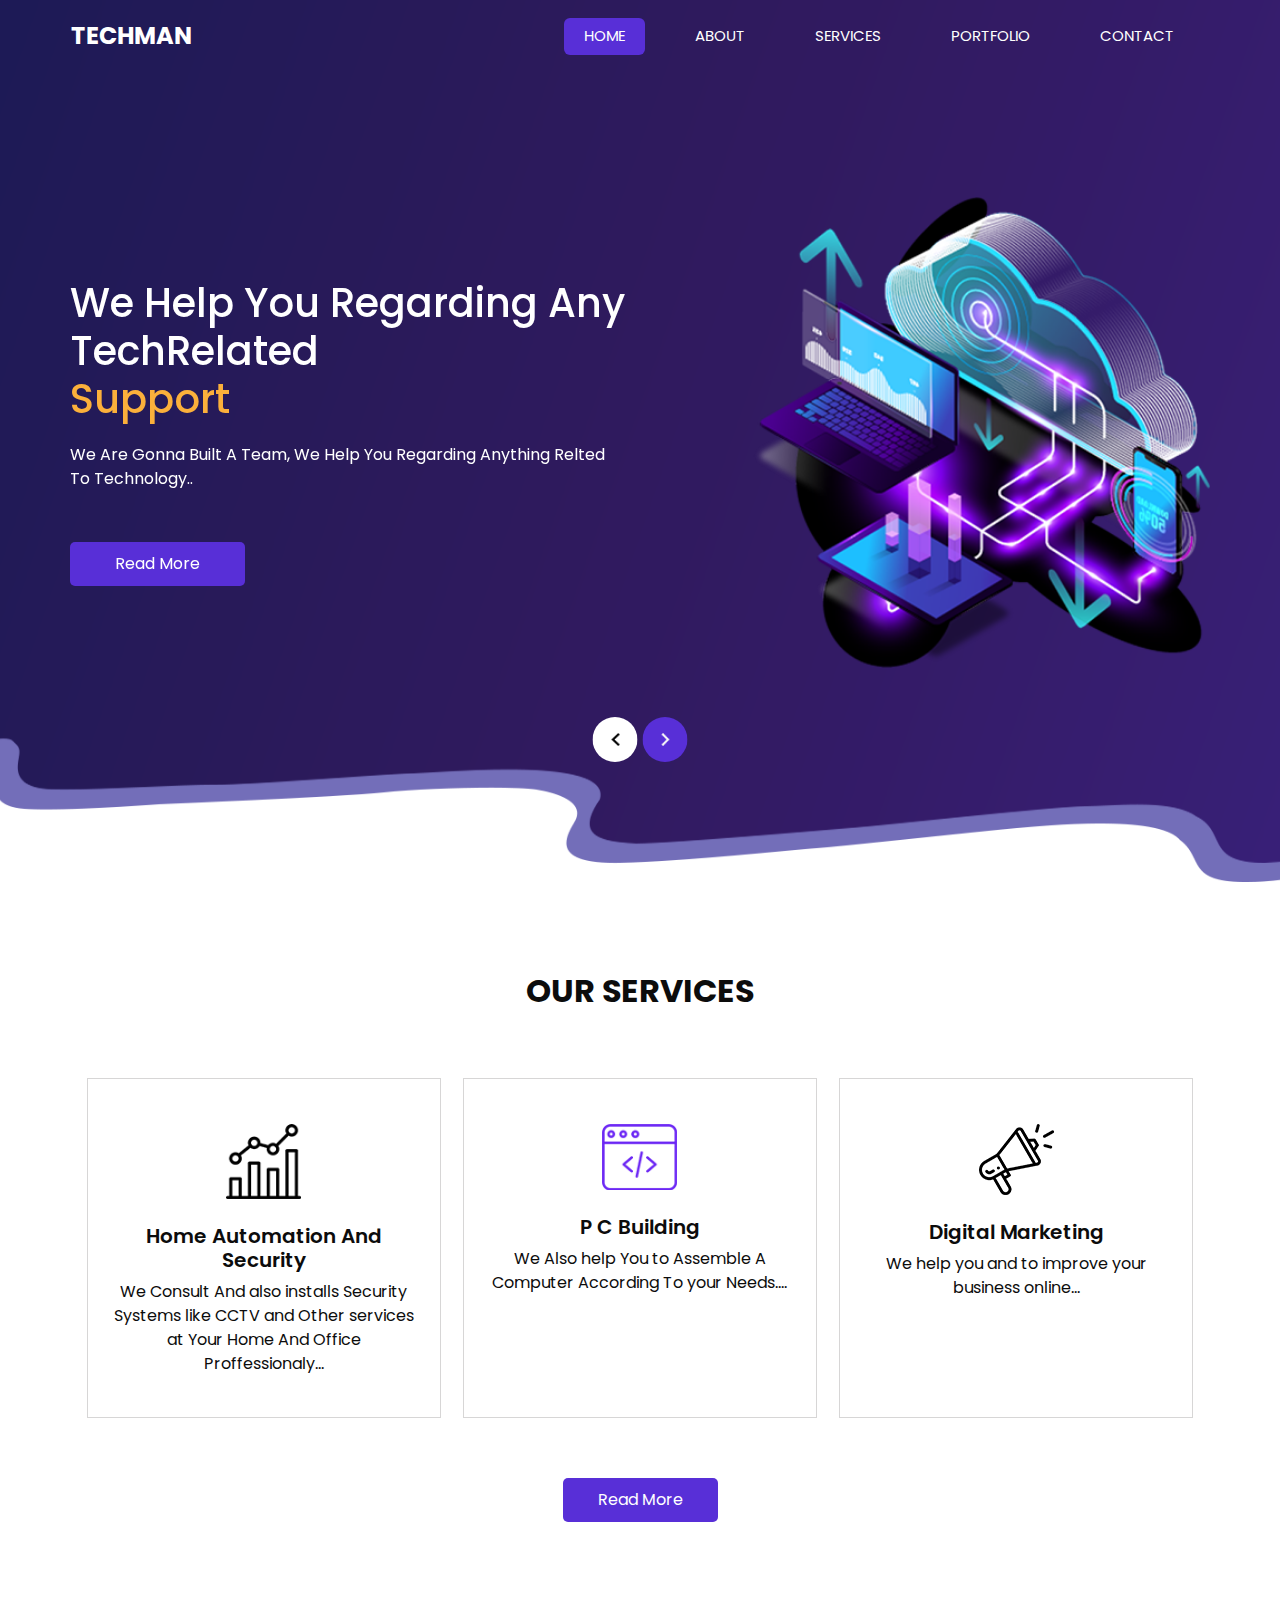
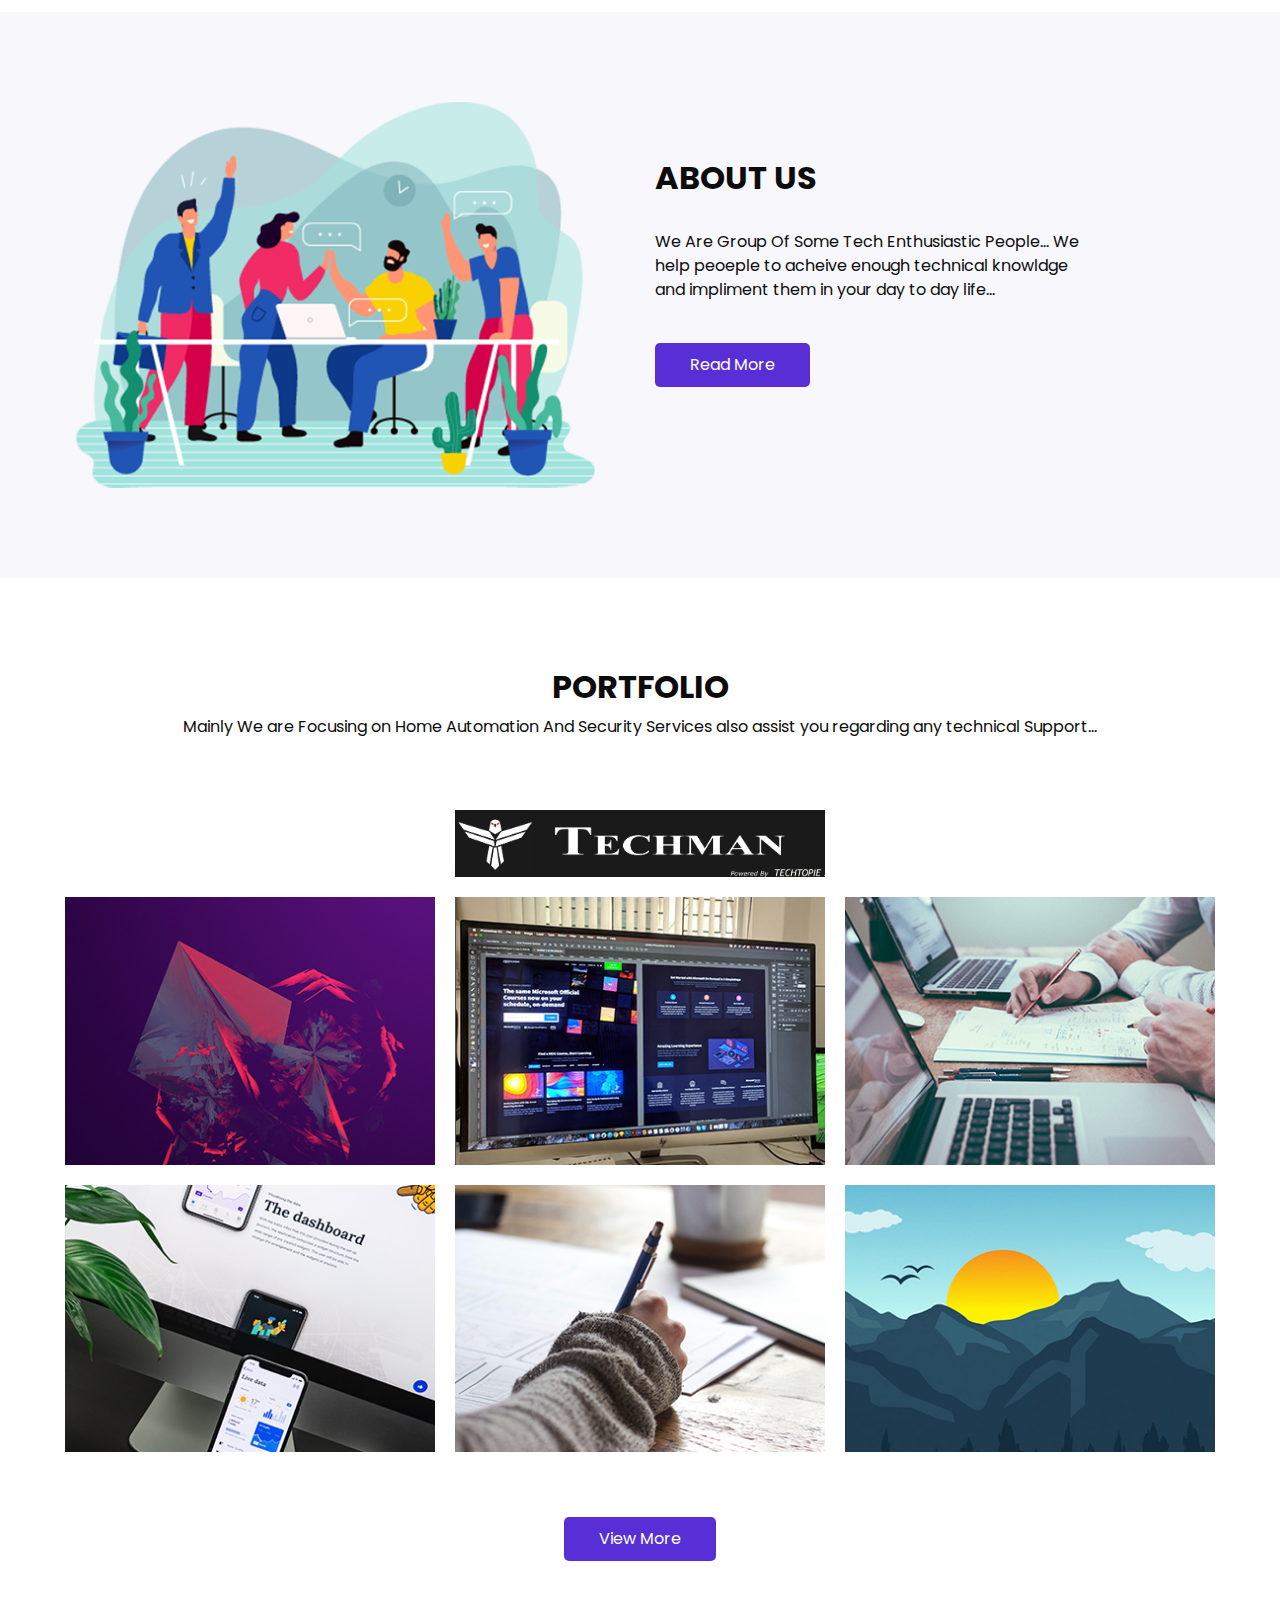
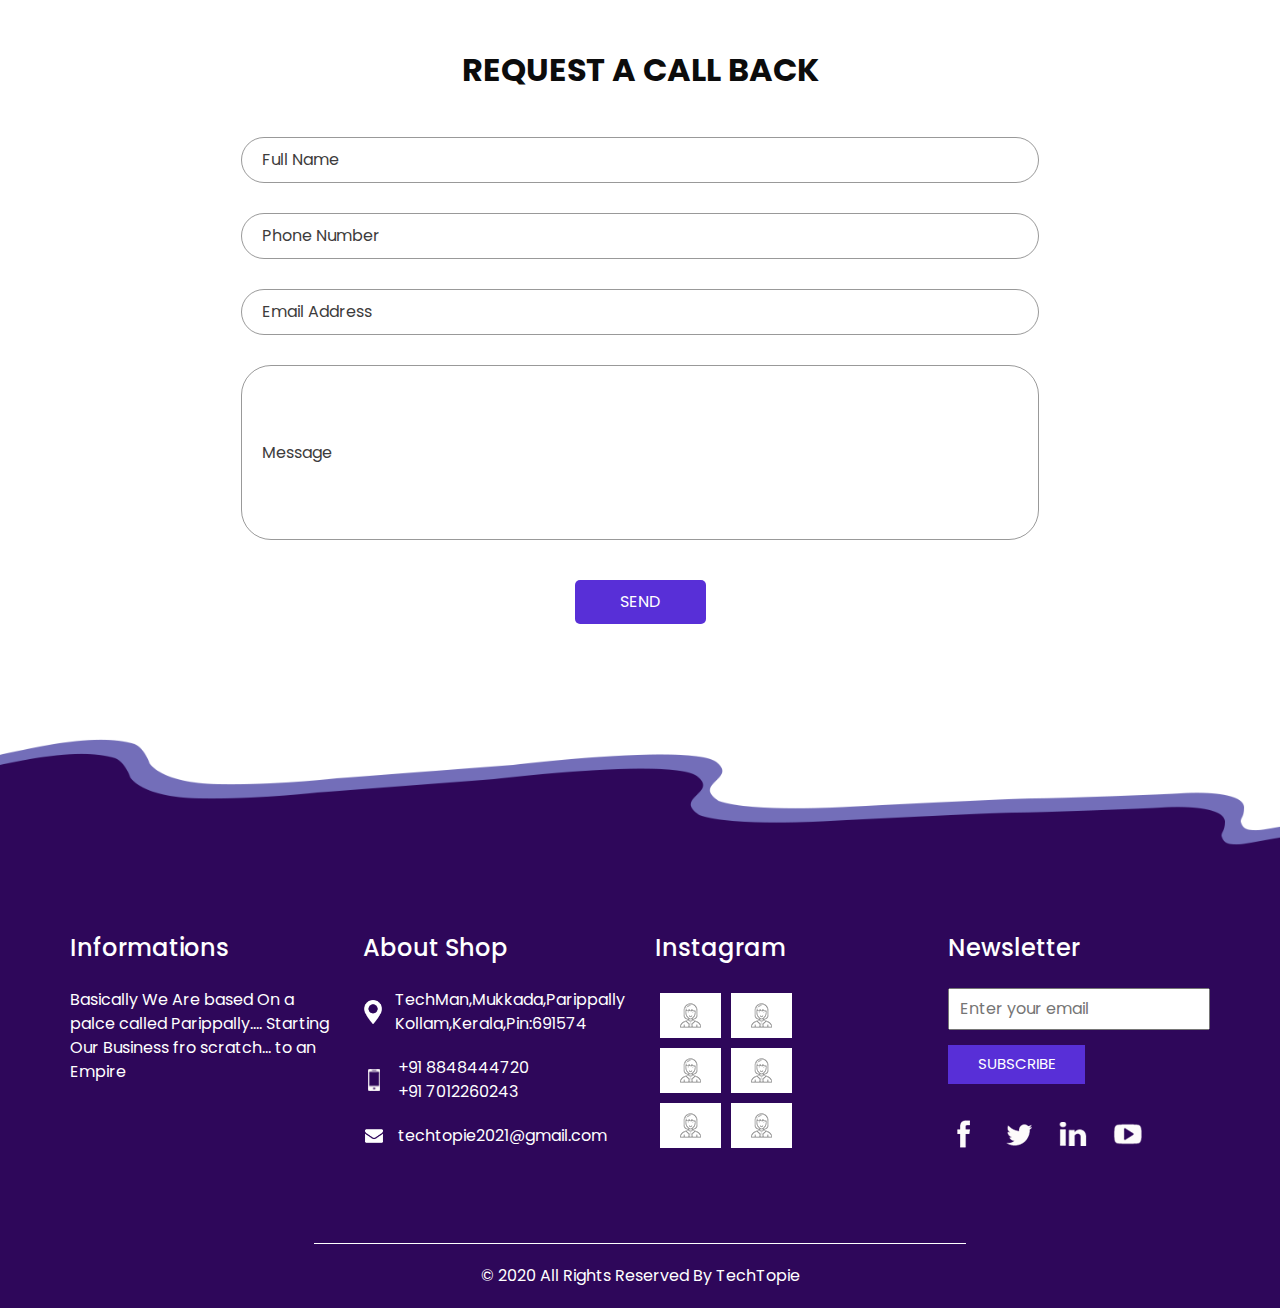
<file: index.html>
<!DOCTYPE html>
<html>

<head>
  <!-- Basic -->
  <meta charset="utf-8" />
  <meta http-equiv="X-UA-Compatible" content="IE=edge" />
  <!-- Mobile Metas -->
  <meta name="viewport" content="width=device-width, initial-scale=1, shrink-to-fit=no" />
  <!-- Site Metas -->
  <meta name="keywords" content="" />
  <meta name="description" content="" />
  <meta name="author" content="" />

  <title>The Complete Tech Solution</title>
  <link rel = "icon" href = "images/techlogo.jpeg" type = "image/x-icon">
  <!-- slider stylesheet -->
  <link rel="stylesheet" type="text/css" href="https://cdnjs.cloudflare.com/ajax/libs/OwlCarousel2/2.1.3/assets/owl.carousel.min.css" />

  <!-- bootstrap core css -->
  <link rel="stylesheet" type="text/css" href="css/bootstrap.css" />

  <!-- fonts style -->
  <link href="https://fonts.googleapis.com/css?family=Poppins:400,600,700&display=swap" rel="stylesheet">
  <!-- Custom styles for this template -->
  <link href="css/style.css" rel="stylesheet" />
  <!-- responsive style -->
  <link href="css/responsive.css" rel="stylesheet" />
</head>

<body>

  <div class="hero_area">
    <!-- header section strats -->
    <header class="header_section">
      <div class="container">
        <nav class="navbar navbar-expand-lg custom_nav-container ">
          <a class="navbar-brand" href="index.html">
            <span>
              TechMan
            </span>
          </a>
          </a>
          <button class="navbar-toggler" type="button" data-toggle="collapse" data-target="#navbarSupportedContent" aria-controls="navbarSupportedContent" aria-expanded="false" aria-label="Toggle navigation">
            <span class="s-1"> </span>
            <span class="s-2"> </span>
            <span class="s-3"> </span>
          </button>

          <div class="collapse navbar-collapse" id="navbarSupportedContent">
            <div class="d-flex ml-auto flex-column flex-lg-row align-items-center">
              <ul class="navbar-nav  ">
                <li class="nav-item active">
                  <a class="nav-link" href="index.html">Home <span class="sr-only">(current)</span></a>
                </li>
                <li class="nav-item">
                  <a class="nav-link" href="about.html"> About</a>
                </li>
                <li class="nav-item">
                  <a class="nav-link" href="service.html"> Services </a>
                </li>
                <li class="nav-item">
                  <a class="nav-link" href="portfolio.html"> Portfolio </a>
                </li>
                <li class="nav-item">
                  <a class="nav-link" href="contact.html">Contact </a>
                </li>
              </ul>
            </div>
          </div>
        </nav>
      </div>
    </header>
    <!-- end header section -->
    <!-- slider section -->
    <section class=" slider_section ">
      <div id="carouselExampleIndicators" class="carousel slide" data-ride="carousel">
        <div class="carousel-inner">
          <div class="carousel-item active">
            <div class="container">
              <div class="row">
                <div class="col-md-6 ">
                  <div class="detail_box">
                    <h1>
                      We Help You Regarding Any TechRelated<br>
                      <span>Support</span>
                    </h1>
                    <p>
                      We Are Gonna Built A Team, We Help You Regarding Anything Relted To Technology..
                                      
                    </p>
                    <a href="" class="">
                      Read More
                    </a>
                  </div>
                </div>
                <div class="col-md-5 offset-md-1">
                  <div class="img-box">
                    <img src="images/slider-img.png" alt="">
                  </div>
                </div>
              </div>
            </div>
          </div>
          <div class="carousel-item ">
            <div class="container">
              <div class="row">
                <div class="col-md-6 ">
                  <div class="detail_box">
                    <h1>
                      We Help You Built A Coustomized PC According to Your Needs <br>
                       <span>P C</span>
                    </h1>
                    <p>
                    We Have An Enthusiastic Team To Consult you to built PC's According To Your Needs...
                    </p>
                    <a href="" class="">
                      Read More
                    </a>
                  </div>
                </div>
                <div class="col-md-5 offset-md-1">
                  <div class="img-box">
                    <img src="images/slider-img.png" alt="">
                  </div>
                </div>
              </div>
            </div>
          </div>
          <div class="carousel-item ">
            <div class="container">
              <div class="row">
                <div class="col-md-6 ">
                  <div class="detail_box">
                    <h1>
                      We Help You To Create A Smart Futuristic Home... <br>
                       <span>Home Automation</span>
                    </h1>
                    <p>
                    
                    </p>
                    <a href="" class="">
                      Read More
                    </a>
                  </div>
                </div>
                <div class="col-md-5 offset-md-1">
                  <div class="img-box">
                    <img src="images/slider-img.png" alt="">
                  </div>
                </div>
              </div>
            </div>
          </div>
        </div>
        <div class="carousel_btn-container">
          <a class="carousel-control-prev" href="#carouselExampleIndicators" role="button" data-slide="prev">
            <span class="sr-only">Previous</span>
          </a>
          <a class="carousel-control-next" href="#carouselExampleIndicators" role="button" data-slide="next">
            <span class="sr-only">Next</span>
          </a>
        </div>
      </div>
    </section>
    <!-- end slider section -->
  </div>


  <!-- service section -->
  <section class="service_section layout_padding">
    <div class="container">
      <div class="heading_container">
        <h2>
          Our Services
        </h2>
      </div>

      <div class="service_container">
        <div class="box">
          <div class="img-box">
            <img src="images/s-1.png" class="img1" alt="">
            <img src="images/s-1-color.png" class="img2" alt="">
          </div>
          <div class="detail-box">
            <h5>
              Home Automation And Security
            </h5>
            <p>
              We Consult And also installs Security Systems like 
              CCTV and Other services at 
              Your Home And Office Proffessionaly...
            </p>
          </div>
        </div>
        <div class="box active">
          <div class="img-box">
            <img src="images/s-2.png" class="img1" alt="">
            <img src="images/s-2-color.png" class="img2" alt="">
          </div>
          <div class="detail-box">
            <h5>
              P C Building

            </h5>
            <p>
           We Also help You to Assemble A Computer According To your 
           Needs....
            </p>
          </div>
        </div>
        <div class="box">
          <div class="img-box">
            <img src="images/s-3.png" class="img1" alt="">
            <img src="images/s-3-color.png" class="img2" alt="">
          </div>
          <div class="detail-box">
            <h5>
              Digital Marketing
            </h5>
            <p>
              We help you and to improve your business online...
          </div>
        </div>
      </div>
      <div class="btn-box">
        <a href="">
          Read More
        </a>
      </div>
    </div>
  </section>
  <!-- end service section -->

  <!-- about section -->
  <section class="about_section layout_padding">
    <div class="container-fluid">
      <div class="row">
        <div class="col-md-6">
          <div class="img-box">
            <img src="images/about-img.png" alt="" />
          </div>
        </div>
        <div class="col-md-5">
          <div class="detail-box">
            <div class="heading_container">
              <h2>
                About Us
              </h2>
            </div>
            <p>
          We Are Group Of Some Tech Enthusiastic People...
           We help peoeple to acheive enough technical knowldge and impliment them in your day to day life... 
            </p>
            <a href="">
              Read More
            </a>
          </div>
        </div>
      </div>
    </div>
  </section>

  <!-- end about section -->




  <!-- portfolio section -->

  <section class="portfolio_section layout_padding">
    <div class="container">
      <div class="heading_container">
        <h2>
          Portfolio
        </h2>
        <p>
          Mainly We are Focusing on Home Automation And 
          Security Services also assist you regarding any technical Support...
        </p>
      </div>

      <div class="layout_padding2-top">
        <div class="row">


          <div class="col-md-4 col-sm-6" >
            <div class="img-box" >

            </div>
          </div>

          <div class="col-md-4 col-sm-6"  >
            <div class="img-box"  >
              <img src="images/techban.png" alt="" >
              <a href="">
                <img src="images/link.png" alt="">
              </a>
            </div>
          </div>

          <div class="col-md-4 col-sm-6" >
            <div class="img-box" >

            </div>
          </div>

          <div class="col-md-4 col-sm-6">
            <div class="img-box">
              <img src="images/p-1.jpg" alt="">
              <a href="">
                <img src="images/link.png" alt="">
              </a>
            </div>
          </div>
          <div class="col-md-4 col-sm-6">
            <div class="img-box">
              <img src="images/p-2.jpg" alt="">
              <a href="">
                <img src="images/link.png" alt="">
              </a>
            </div>
          </div>
          <div class="col-md-4 col-sm-6">
            <div class="img-box">
              <img src="images/p-3.jpg" alt="">
              <a href="">
                <img src="images/link.png" alt="">
              </a>
            </div>
          </div>
          <div class="col-md-4 col-sm-6">
            <div class="img-box">
              <img src="images/p-4.jpg" alt="">
              <a href="">
                <img src="images/link.png" alt="">
              </a>
            </div>
          </div>
          <div class="col-md-4 col-sm-6">
            <div class="img-box">
              <img src="images/p-5.jpg" alt="">
              <a href="">
                <img src="images/link.png" alt="">
              </a>
            </div>
          </div>
          <div class="col-md-4 col-sm-6">
            <div class="img-box">
              <img src="images/p-6.jpg" alt="">
              <a href="">
                <img src="images/link.png" alt="">
              </a>
            </div>
          </div>

        </div>
      </div>
      <div class="btn-box">
        <a href="">
          View More
        </a>
      </div>
    </div>
  </section>

  <!-- end portfolio section -->



  <!-- contact section -->

  <section class="contact_section layout_padding-bottom">
    <div class="container">

      <div class="heading_container">
        <h2>
          Request A Call Back
        </h2>
      </div>
      <div class="">
        <div class="">
          <div class="row">
            <div class="col-md-9 mx-auto">
              <div class="contact-form">
                <form action="">
                  <div>
                    <input type="text" placeholder="Full Name ">
                  </div>
                  <div>
                    <input type="text" placeholder="Phone Number">
                  </div>
                  <div>
                    <input type="email" placeholder="Email Address">
                  </div>
                  <div>
                    <input type="text" placeholder="Message" class="input_message">
                  </div>
                  <div class="d-flex justify-content-center">
                    <button type="submit" class="btn_on-hover">
                      Send
                    </button>
                  </div>
                </form>
              </div>
            </div>
          </div>
        </div>
      </div>
    </div>
  </section>


  <!-- end contact section -->

  <div class="footer_bg">



    <!-- info section -->
    <section class="info_section ">
      <div class="container">
        <div class="row">
          <div class="col-md-3 mb-4 mb-md-0 d-flex d-md-block flex-column align-items-center text-center text-md-left ">
            <div class="info_info">
              <h5>
                Informations
              </h5>
              <p>
                Basically We Are based On a palce called Parippally.... 
                Starting Our Business fro  scratch... to an Empire
              </p>
            </div>
          </div>
          <div class="col-md-3 mb-4 mb-md-0 d-flex d-md-block flex-column align-items-center text-center text-md-left ">
            <div class="info_contact">
              <h5>
                About Shop
              </h5>
              <div>
                <div class="img-box">
                  <img src="images/location-white.png" width="18px" alt="">
                </div>
                <p>
                  TechMan,Mukkada,Parippally<br>Kollam,Kerala,Pin:691574
                </p>
              </div>
              <div>
                <div class="img-box">
                  <img src="images/telephone-white.png" width="12px" alt="">
                </div>
                <p>
                  +91 8848444720 <br> +91 7012260243
                </p>
              </div>
              <div>
                <div class="img-box">
                  <img src="images/envelope-white.png" width="18px" alt="">
                </div>
                <p>
                  techtopie2021@gmail.com
                </p>
              </div>
            </div>
          </div>
          <div class="col-md-3 mb-4 mb-md-0 d-flex d-md-block flex-column align-items-center text-center text-md-left ">
            <div class="info_insta">
              <h5>
                Instagram
              </h5>
              <div class="insta_container">
                <div>
                  <a href="">
                    <div class="insta-box b-1">
                      <img src="images/insta.png" alt="">
                    </div>
                  </a>
                  <a href="">
                    <div class="insta-box b-2">
                      <img src="images/insta.png" alt="">
                    </div>
                  </a>
                </div>

                <div>
                  <a href="">
                    <div class="insta-box b-3">
                      <img src="images/insta.png" alt="">
                    </div>
                  </a>
                  <a href="">
                    <div class="insta-box b-4">
                      <img src="images/insta.png" alt="">
                    </div>
                  </a>
                </div>
                <div>
                  <a href="">
                    <div class="insta-box b-3">
                      <img src="images/insta.png" alt="">
                    </div>
                  </a>
                  <a href="">
                    <div class="insta-box b-4">
                      <img src="images/insta.png" alt="">
                    </div>
                  </a>
                </div>
              </div>
            </div>
          </div>
          <div class="col-md-3 d-flex d-md-block flex-column align-items-center text-center text-md-left ">
            <div class="info_form ">
              <h5>
                Newsletter
              </h5>
              <form action="">
                <input type="email" placeholder="Enter your email">
                <button>
                  Subscribe
                </button>
              </form>
              <div class="social_box">
                <a href="">
                  <img src="images/fb.png" alt="">
                </a>
                <a href="">
                  <img src="images/twitter.png" alt="">
                </a>
                <a href="">
                  <img src="images/linkedin.png" alt="">
                </a>
                <a href="">
                  <img src="images/youtube.png" alt="">
                </a>
              </div>
            </div>
          </div>
        </div>
      </div>
    </section>

    <!-- end info_section -->


    <!-- footer section -->
    <section class="container-fluid footer_section">
      <div class="container">
        <div class="row">
          <div class="col-lg-7 col-md-9 mx-auto">
            <p>
              &copy; 2020 All Rights Reserved By
              <a href="index.html">TechTopie</a>
            </p>
          </div>
        </div>
      </div>
    </section>
    <!-- footer section -->

  </div>



  <script type="text/javascript" src="js/jquery-3.4.1.min.js"></script>
  <script type="text/javascript" src="js/bootstrap.js"></script>

</body>

</html>
</file>
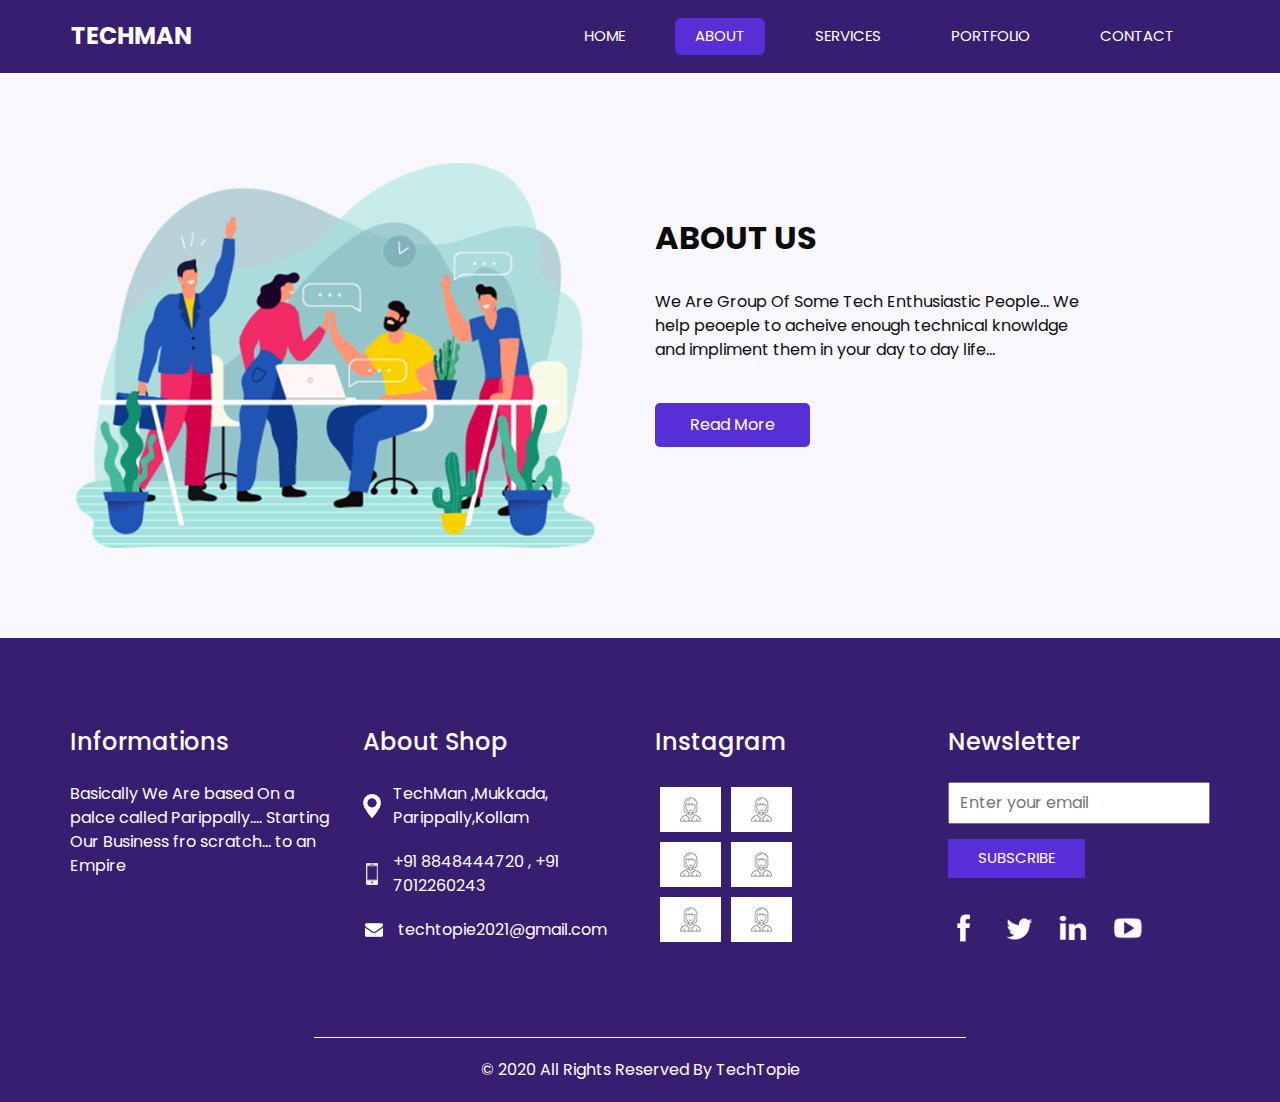
<file: about.html>
<!DOCTYPE html>
<html>

<head>
  <!-- Basic -->
  <meta charset="utf-8" />
  <meta http-equiv="X-UA-Compatible" content="IE=edge" />
  <!-- Mobile Metas -->
  <meta name="viewport" content="width=device-width, initial-scale=1, shrink-to-fit=no" />
  <!-- Site Metas -->
  <meta name="keywords" content="" />
  <meta name="description" content="" />
  <meta name="author" content="" />

  <title>TechMan</title>

  <!-- slider stylesheet -->
  <link rel="stylesheet" type="text/css" href="https://cdnjs.cloudflare.com/ajax/libs/OwlCarousel2/2.1.3/assets/owl.carousel.min.css" />

  <!-- bootstrap core css -->
  <link rel="stylesheet" type="text/css" href="css/bootstrap.css" />

  <!-- fonts style -->
  <link href="https://fonts.googleapis.com/css?family=Poppins:400,600,700&display=swap" rel="stylesheet">
  <!-- Custom styles for this template -->
  <link href="css/style.css" rel="stylesheet" />
  <!-- responsive style -->
  <link href="css/responsive.css" rel="stylesheet" />
</head>

<body class="sub_page">

  <div class="hero_area">
    <!-- header section strats -->
    <header class="header_section">
      <div class="container">
        <nav class="navbar navbar-expand-lg custom_nav-container ">
          <a class="navbar-brand" href="index.html">
            <span>
              TechMan
            </span>
          </a>
          </a>
          <button class="navbar-toggler" type="button" data-toggle="collapse" data-target="#navbarSupportedContent" aria-controls="navbarSupportedContent" aria-expanded="false" aria-label="Toggle navigation">
            <span class="s-1"> </span>
            <span class="s-2"> </span>
            <span class="s-3"> </span>
          </button>

          <div class="collapse navbar-collapse" id="navbarSupportedContent">
            <div class="d-flex ml-auto flex-column flex-lg-row align-items-center">
              <ul class="navbar-nav  ">
                <li class="nav-item ">
                  <a class="nav-link" href="index.html">Home <span class="sr-only">(current)</span></a>
                </li>
                <li class="nav-item active">
                  <a class="nav-link" href="about.html"> About</a>
                </li>
                <li class="nav-item">
                  <a class="nav-link" href="service.html"> Services </a>
                </li>
                <li class="nav-item">
                  <a class="nav-link" href="portfolio.html"> Portfolio </a>
                </li>
                <li class="nav-item">
                  <a class="nav-link" href="contact.html">Contact </a>
                </li>
              </ul>
            </div>
          </div>
        </nav>
      </div>
    </header>
    <!-- end header section -->

  </div>


  <!-- about section -->
  <section class="about_section layout_padding">
    <div class="container-fluid">
      <div class="row">
        <div class="col-md-6">
          <div class="img-box">
            <img src="images/about-img.png" alt="" />
          </div>
        </div>
        <div class="col-md-5">
          <div class="detail-box">
            <div class="heading_container">
              <h2>
                About Us
              </h2>
            </div>
            <p>
              We Are Group Of Some Tech Enthusiastic People... 
              We help peoeple to acheive enough technical knowldge and 
              impliment them in your day to day life...
            </p>
            <a href="">
              Read More
            </a>
          </div>
        </div>
      </div>
    </div>
  </section>

  <!-- end about section -->


  <div class="footer_bg">



    <!-- info section -->
    <section class="info_section ">
      <div class="container">
        <div class="row">
          <div class="col-md-3 mb-4 mb-md-0 d-flex d-md-block flex-column align-items-center text-center text-md-left ">
            <div class="info_info">
              <h5>
                Informations
              </h5>
              <p>
                Basically We Are based On a palce called Parippally.... 
                Starting Our Business fro  scratch... to an Empire
              </p>
            </div>
          </div>
          <div class="col-md-3 mb-4 mb-md-0 d-flex d-md-block flex-column align-items-center text-center text-md-left ">
            <div class="info_contact">
              <h5>
                About Shop
              </h5>
              <div>
                <div class="img-box">
                  <img src="images/location-white.png" width="18px" alt="">
                </div>
                <p>
                  TechMan ,Mukkada, Parippally,Kollam
                </p>
              </div>
              <div>
                <div class="img-box">
                  <img src="images/telephone-white.png" width="12px" alt="">
                </div>
                <p>
                  +91 8848444720 , +91 7012260243
                </p>
              </div>
              <div>
                <div class="img-box">
                  <img src="images/envelope-white.png" width="18px" alt="">
                </div>
                <p>
                  techtopie2021@gmail.com
                </p>
              </div>
            </div>
          </div>
          <div class="col-md-3 mb-4 mb-md-0 d-flex d-md-block flex-column align-items-center text-center text-md-left ">
            <div class="info_insta">
              <h5>
                Instagram
              </h5>
              <div class="insta_container">
                <div>
                  <a href="">
                    <div class="insta-box b-1">
                      <img src="images/insta.png" alt="">
                    </div>
                  </a>
                  <a href="">
                    <div class="insta-box b-2">
                      <img src="images/insta.png" alt="">
                    </div>
                  </a>
                </div>

                <div>
                  <a href="">
                    <div class="insta-box b-3">
                      <img src="images/insta.png" alt="">
                    </div>
                  </a>
                  <a href="">
                    <div class="insta-box b-4">
                      <img src="images/insta.png" alt="">
                    </div>
                  </a>
                </div>
                <div>
                  <a href="">
                    <div class="insta-box b-3">
                      <img src="images/insta.png" alt="">
                    </div>
                  </a>
                  <a href="">
                    <div class="insta-box b-4">
                      <img src="images/insta.png" alt="">
                    </div>
                  </a>
                </div>
              </div>
            </div>
          </div>
          <div class="col-md-3 d-flex d-md-block flex-column align-items-center text-center text-md-left ">
            <div class="info_form ">
              <h5>
                Newsletter
              </h5>
              <form action="">
                <input type="email" placeholder="Enter your email">
                <button>
                  Subscribe
                </button>
              </form>
              <div class="social_box">
                <a href="">
                  <img src="images/fb.png" alt="">
                </a>
                <a href="">
                  <img src="images/twitter.png" alt="">
                </a>
                <a href="">
                  <img src="images/linkedin.png" alt="">
                </a>
                <a href="">
                  <img src="images/youtube.png" alt="">
                </a>
              </div>
            </div>
          </div>
        </div>
      </div>
    </section>

    <!-- end info_section -->


    <!-- footer section -->
    <section class="container-fluid footer_section">
      <div class="container">
        <div class="row">
          <div class="col-lg-7 col-md-9 mx-auto">
            <p>
              &copy; 2020 All Rights Reserved By
              <a href="index.html">TechTopie</a>
            </p>
          </div>
        </div>
      </div>
    </section>
    <!-- footer section -->

  </div>



  <script type="text/javascript" src="js/jquery-3.4.1.min.js"></script>
  <script type="text/javascript" src="js/bootstrap.js"></script>

</body>

</html>
</file>
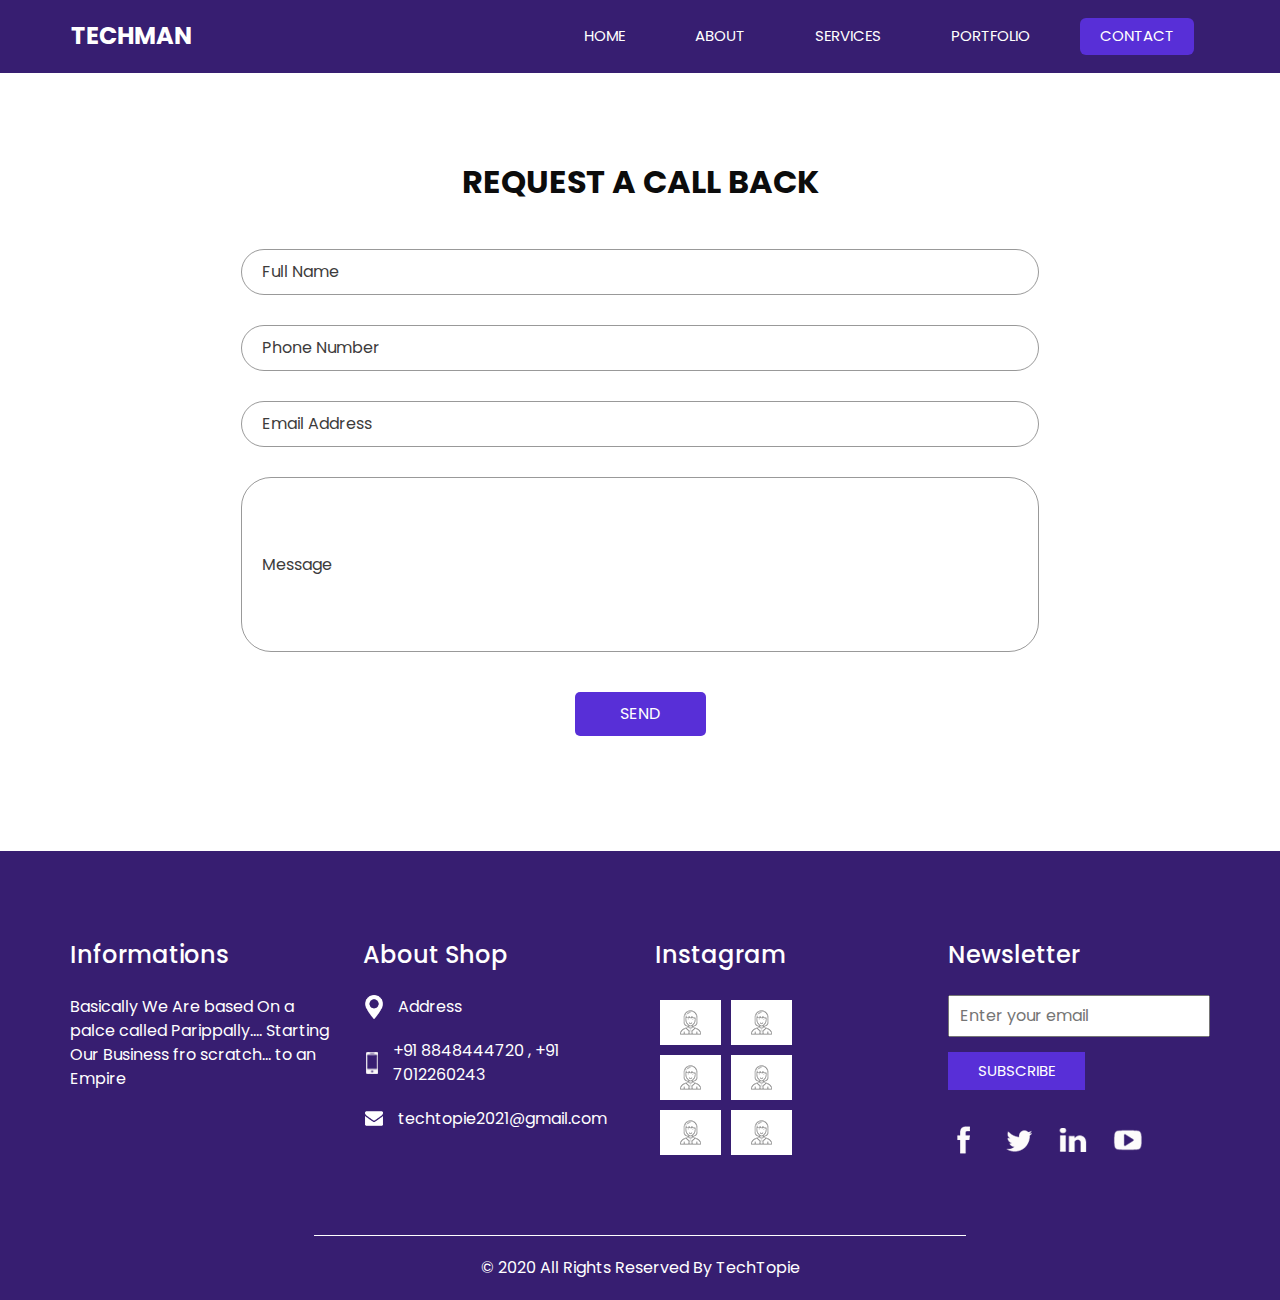
<file: contact.html>
<!DOCTYPE html>
<html>

<head>
  <!-- Basic -->
  <meta charset="utf-8" />
  <meta http-equiv="X-UA-Compatible" content="IE=edge" />
  <!-- Mobile Metas -->
  <meta name="viewport" content="width=device-width, initial-scale=1, shrink-to-fit=no" />
  <!-- Site Metas -->
  <meta name="keywords" content="" />
  <meta name="description" content="" />
  <meta name="author" content="" />

  <title>TechMan</title>

  <!-- slider stylesheet -->
  <link rel="stylesheet" type="text/css" href="https://cdnjs.cloudflare.com/ajax/libs/OwlCarousel2/2.1.3/assets/owl.carousel.min.css" />

  <!-- bootstrap core css -->
  <link rel="stylesheet" type="text/css" href="css/bootstrap.css" />

  <!-- fonts style -->
  <link href="https://fonts.googleapis.com/css?family=Poppins:400,600,700&display=swap" rel="stylesheet">
  <!-- Custom styles for this template -->
  <link href="css/style.css" rel="stylesheet" />
  <!-- responsive style -->
  <link href="css/responsive.css" rel="stylesheet" />
</head>

<body class="sub_page">

  <div class="hero_area">
    <!-- header section strats -->
    <header class="header_section">
      <div class="container">
        <nav class="navbar navbar-expand-lg custom_nav-container ">
          <a class="navbar-brand" href="index.html">
            <span>
              TechMan
            </span>
          </a>
          </a>
          <button class="navbar-toggler" type="button" data-toggle="collapse" data-target="#navbarSupportedContent" aria-controls="navbarSupportedContent" aria-expanded="false" aria-label="Toggle navigation">
            <span class="s-1"> </span>
            <span class="s-2"> </span>
            <span class="s-3"> </span>
          </button>

          <div class="collapse navbar-collapse" id="navbarSupportedContent">
            <div class="d-flex ml-auto flex-column flex-lg-row align-items-center">
              <ul class="navbar-nav  ">
                <li class="nav-item ">
                  <a class="nav-link" href="index.html">Home <span class="sr-only">(current)</span></a>
                </li>
                <li class="nav-item">
                  <a class="nav-link" href="about.html"> About</a>
                </li>
                <li class="nav-item">
                  <a class="nav-link" href="service.html"> Services </a>
                </li>
                <li class="nav-item">
                  <a class="nav-link" href="portfolio.html"> Portfolio </a>
                </li>
                <li class="nav-item active">
                  <a class="nav-link" href="contact.html">Contact </a>
                </li>
              </ul>
            </div>
          </div>
        </nav>
      </div>
    </header>
    <!-- end header section -->
  </div>


  <!-- contact section -->

  <section class="contact_section layout_padding">
    <div class="container">

      <div class="heading_container">
        <h2>
          Request A Call Back
        </h2>
      </div>
      <div class="">
        <div class="">
          <div class="row">
            <div class="col-md-9 mx-auto">
              <div class="contact-form">
                <form action="">
                  <div>
                    <input type="text" placeholder="Full Name ">
                  </div>
                  <div>
                    <input type="text" placeholder="Phone Number">
                  </div>
                  <div>
                    <input type="email" placeholder="Email Address">
                  </div>
                  <div>
                    <input type="text" placeholder="Message" class="input_message">
                  </div>
                  <div class="d-flex justify-content-center">
                    <button type="submit" class="btn_on-hover">
                      Send
                    </button>
                  </div>
                </form>
              </div>
            </div>
          </div>
        </div>
      </div>
    </div>
  </section>


  <!-- end contact section -->

  <div class="footer_bg">



    <!-- info section -->
    <section class="info_section ">
      <div class="container">
        <div class="row">
          <div class="col-md-3 mb-4 mb-md-0 d-flex d-md-block flex-column align-items-center text-center text-md-left ">
            <div class="info_info">
              <h5>
                Informations
              </h5>
              <p>
                Basically We Are based On a palce called Parippally.... 
                Starting Our Business fro  scratch... to an Empire
              </p>
            </div>
          </div>
          <div class="col-md-3 mb-4 mb-md-0 d-flex d-md-block flex-column align-items-center text-center text-md-left ">
            <div class="info_contact">
              <h5>
                About Shop
              </h5>
              <div>
                <div class="img-box">
                  <img src="images/location-white.png" width="18px" alt="">
                </div>
                <p>
                  Address
                </p>
              </div>
              <div>
                <div class="img-box">
                  <img src="images/telephone-white.png" width="12px" alt="">
                </div>
                <p>
                  +91 8848444720 , +91 7012260243
                </p>
              </div>
              <div>
                <div class="img-box">
                  <img src="images/envelope-white.png" width="18px" alt="">
                </div>
                <p>
                  techtopie2021@gmail.com
                </p>
              </div>
            </div>
          </div>
          <div class="col-md-3 mb-4 mb-md-0 d-flex d-md-block flex-column align-items-center text-center text-md-left ">
            <div class="info_insta">
              <h5>
                Instagram
              </h5>
              <div class="insta_container">
                <div>
                  <a href="">
                    <div class="insta-box b-1">
                      <img src="images/insta.png" alt="">
                    </div>
                  </a>
                  <a href="">
                    <div class="insta-box b-2">
                      <img src="images/insta.png" alt="">
                    </div>
                  </a>
                </div>

                <div>
                  <a href="">
                    <div class="insta-box b-3">
                      <img src="images/insta.png" alt="">
                    </div>
                  </a>
                  <a href="">
                    <div class="insta-box b-4">
                      <img src="images/insta.png" alt="">
                    </div>
                  </a>
                </div>
                <div>
                  <a href="">
                    <div class="insta-box b-3">
                      <img src="images/insta.png" alt="">
                    </div>
                  </a>
                  <a href="">
                    <div class="insta-box b-4">
                      <img src="images/insta.png" alt="">
                    </div>
                  </a>
                </div>
              </div>
            </div>
          </div>
          <div class="col-md-3 d-flex d-md-block flex-column align-items-center text-center text-md-left ">
            <div class="info_form ">
              <h5>
                Newsletter
              </h5>
              <form action="">
                <input type="email" placeholder="Enter your email">
                <button>
                  Subscribe
                </button>
              </form>
              <div class="social_box">
                <a href="">
                  <img src="images/fb.png" alt="">
                </a>
                <a href="">
                  <img src="images/twitter.png" alt="">
                </a>
                <a href="">
                  <img src="images/linkedin.png" alt="">
                </a>
                <a href="">
                  <img src="images/youtube.png" alt="">
                </a>
              </div>
            </div>
          </div>
        </div>
      </div>
    </section>

    <!-- end info_section -->


    <!-- footer section -->
    <section class="container-fluid footer_section">
      <div class="container">
        <div class="row">
          <div class="col-lg-7 col-md-9 mx-auto">
            <p>
              &copy; 2020 All Rights Reserved By
              <a href="index.html">TechTopie</a>
            </p>
          </div>
        </div>
      </div>
    </section>
    <!-- footer section -->

  </div>



  <script type="text/javascript" src="js/jquery-3.4.1.min.js"></script>
  <script type="text/javascript" src="js/bootstrap.js"></script>

</body>

</html>
</file>
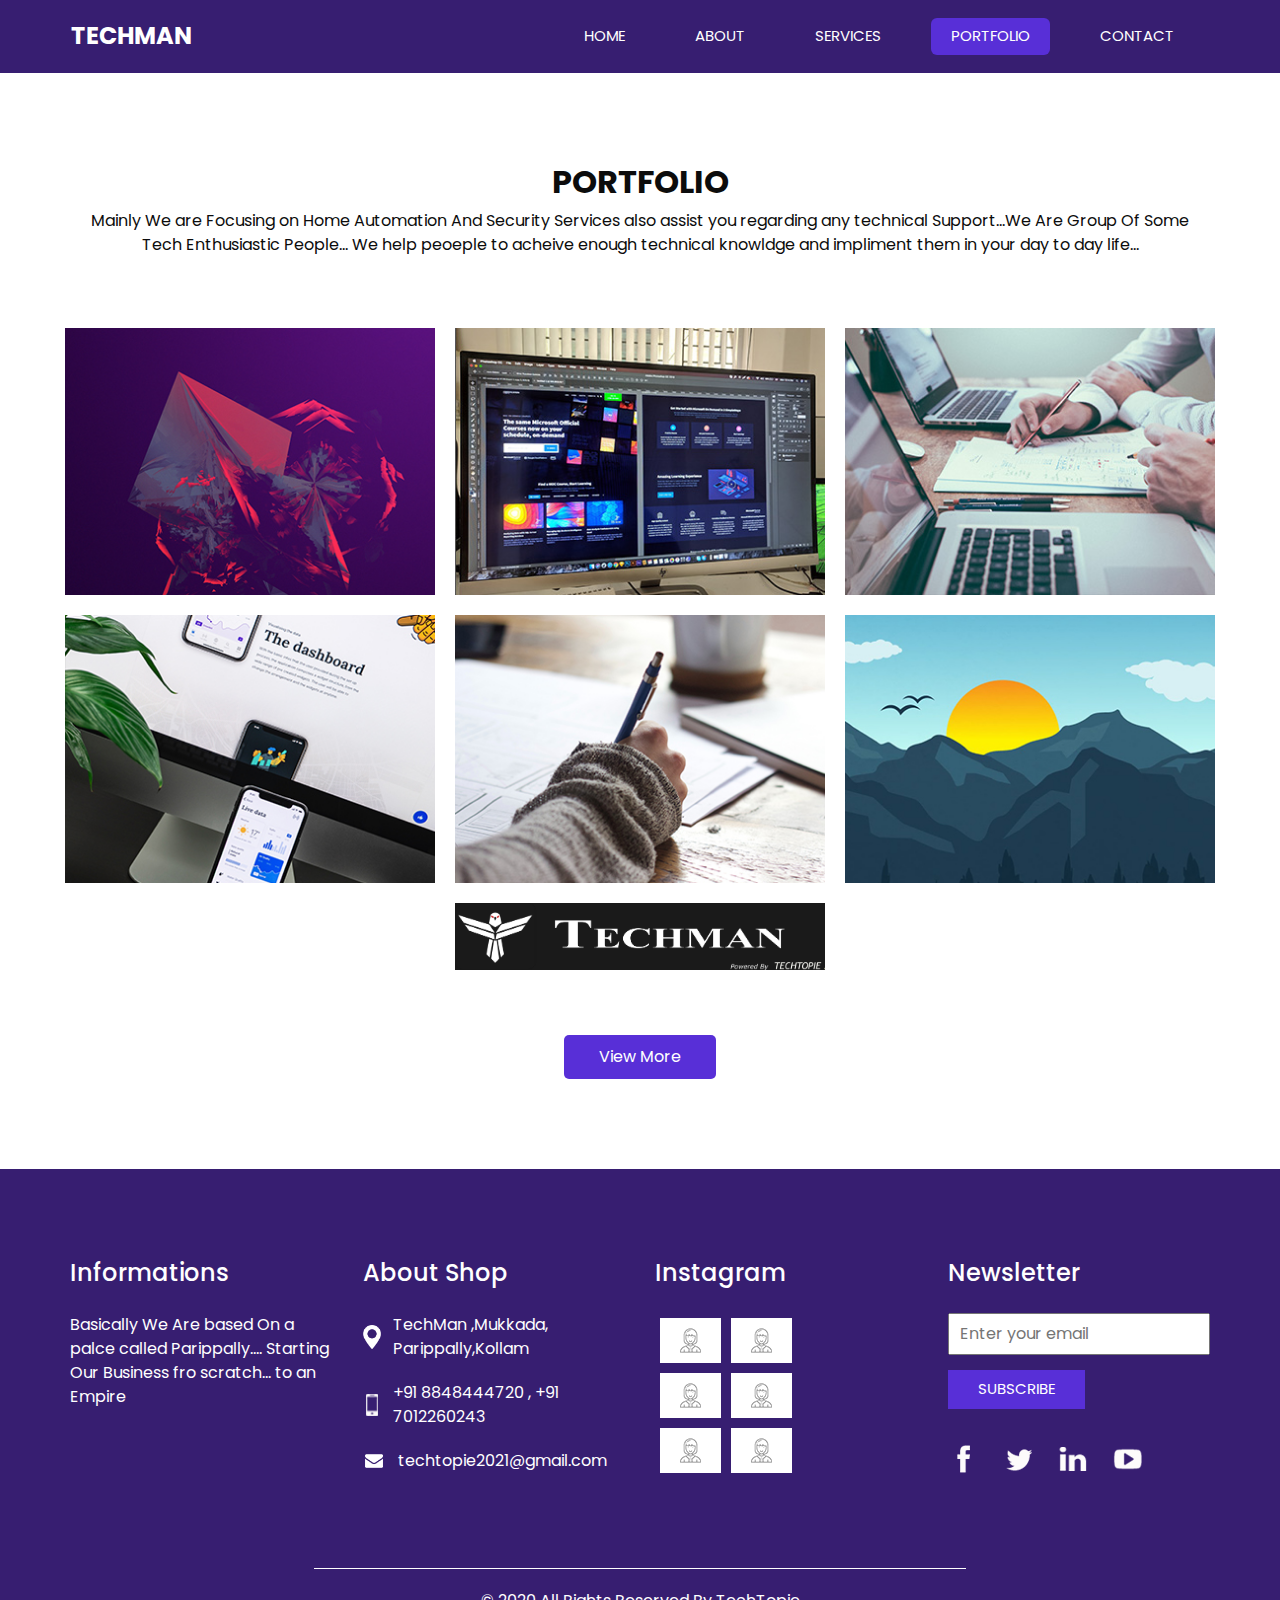
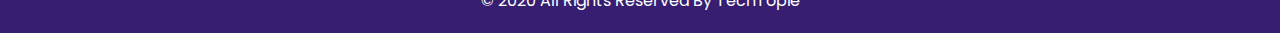
<file: portfolio.html>
<!DOCTYPE html>
<html>

<head>
  <!-- Basic -->
  <meta charset="utf-8" />
  <meta http-equiv="X-UA-Compatible" content="IE=edge" />
  <!-- Mobile Metas -->
  <meta name="viewport" content="width=device-width, initial-scale=1, shrink-to-fit=no" />
  <!-- Site Metas -->
  <meta name="keywords" content="" />
  <meta name="description" content="" />
  <meta name="author" content="" />

  <title>Tech Man</title>

  <!-- slider stylesheet -->
  <link rel="stylesheet" type="text/css" href="https://cdnjs.cloudflare.com/ajax/libs/OwlCarousel2/2.1.3/assets/owl.carousel.min.css" />

  <!-- bootstrap core css -->
  <link rel="stylesheet" type="text/css" href="css/bootstrap.css" />

  <!-- fonts style -->
  <link href="https://fonts.googleapis.com/css?family=Poppins:400,600,700&display=swap" rel="stylesheet">
  <!-- Custom styles for this template -->
  <link href="css/style.css" rel="stylesheet" />
  <!-- responsive style -->
  <link href="css/responsive.css" rel="stylesheet" />
</head>

<body class="sub_page">

  <div class="hero_area">
    <!-- header section strats -->
    <header class="header_section">
      <div class="container">
        <nav class="navbar navbar-expand-lg custom_nav-container ">
          <a class="navbar-brand" href="index.html">
            <span>
              Techman
            </span>
          </a>
          </a>
          <button class="navbar-toggler" type="button" data-toggle="collapse" data-target="#navbarSupportedContent" aria-controls="navbarSupportedContent" aria-expanded="false" aria-label="Toggle navigation">
            <span class="s-1"> </span>
            <span class="s-2"> </span>
            <span class="s-3"> </span>
          </button>

          <div class="collapse navbar-collapse" id="navbarSupportedContent">
            <div class="d-flex ml-auto flex-column flex-lg-row align-items-center">
              <ul class="navbar-nav  ">
                <li class="nav-item ">
                  <a class="nav-link" href="index.html">Home <span class="sr-only">(current)</span></a>
                </li>
                <li class="nav-item">
                  <a class="nav-link" href="about.html"> About</a>
                </li>
                <li class="nav-item">
                  <a class="nav-link" href="service.html"> Services </a>
                </li>
                <li class="nav-item active">
                  <a class="nav-link" href="portfolio.html"> Portfolio </a>
                </li>
                <li class="nav-item">
                  <a class="nav-link" href="contact.html">Contact </a>
                </li>
              </ul>
            </div>
          </div>
        </nav>
      </div>
    </header>
    <!-- end header section -->
  </div>


  <!-- portfolio section -->

  <section class="portfolio_section layout_padding">
    <div class="container">
      <div class="heading_container">
        <h2>
          Portfolio
        </h2>
        Mainly We are Focusing on Home Automation And
         Security Services also assist you regarding 
         any technical Support...We Are Group Of Some Tech Enthusiastic People...
          We help peoeple to acheive enough technical knowldge and impliment them in your day to day life... 
        </p>
      </div>

      <div class="layout_padding2-top">
        <div class="row">
          <div class="col-md-4 col-sm-6">
            <div class="img-box">
              <img src="images/p-1.jpg" alt="">
              <a href="">
                <img src="images/link.png" alt="">
              </a>
            </div>
          </div>
          <div class="col-md-4 col-sm-6">
            <div class="img-box">
              <img src="images/p-2.jpg" alt="">
              <a href="">
                <img src="images/link.png" alt="">
              </a>
            </div>
          </div>
          <div class="col-md-4 col-sm-6">
            <div class="img-box">
              <img src="images/p-3.jpg" alt="">
              <a href="">
                <img src="images/link.png" alt="">
              </a>
            </div>
          </div>
          <div class="col-md-4 col-sm-6">
            <div class="img-box">
              <img src="images/p-4.jpg" alt="">
              <a href="">
                <img src="images/link.png" alt="">
              </a>
            </div>
          </div>
          <div class="col-md-4 col-sm-6">
            <div class="img-box">
              <img src="images/p-5.jpg" alt="">
              <a href="">
                <img src="images/link.png" alt="">
              </a>
            </div>
          </div>
          <div class="col-md-4 col-sm-6">
            <div class="img-box">
              <img src="images/p-6.jpg" alt="">
              <a href="">
                <img src="images/link.png" alt="">
              </a>
            </div>
          </div>

          <div class="col-md-4 col-sm-6" >
            <div class="img-box" >

            </div>
          </div>

          <div class="col-md-4 col-sm-6"  >
            <div class="img-box"  >
              <img src="images/techban.png" alt="" >
              <a href="">
                <img src="images/link.png" alt="">
              </a>
            </div>
          </div>
          
        </div>
      </div>
      <div class="btn-box">
        <a href="">
          View More
        </a>
      </div>
    </div>
  </section>

  <!-- end portfolio section -->



  <div class="footer_bg">

    <!-- info section -->
    <section class="info_section ">
      <div class="container">
        <div class="row">
          <div class="col-md-3 mb-4 mb-md-0 d-flex d-md-block flex-column align-items-center text-center text-md-left ">
            <div class="info_info">
              <h5>
                Informations
              </h5>
              <p>
                Basically We Are based On a palce called Parippally.... 
                Starting Our Business fro  scratch... to an Empire
              </p>
            </div>
          </div>
          <div class="col-md-3 mb-4 mb-md-0 d-flex d-md-block flex-column align-items-center text-center text-md-left ">
            <div class="info_contact">
              <h5>
                About Shop
              </h5>
              <div>
                <div class="img-box">
                  <img src="images/location-white.png" width="18px" alt="">
                </div>
                <p>
                  TechMan ,Mukkada, Parippally,Kollam
                </p>
              </div>
              <div>
                <div class="img-box">
                  <img src="images/telephone-white.png" width="12px" alt="">
                </div>
                <p>
                  +91 8848444720 , +91 7012260243
                </p>
              </div>
              <div>
                <div class="img-box">
                  <img src="images/envelope-white.png" width="18px" alt="">
                </div>
                <p>
                  techtopie2021@gmail.com
                </p>
              </div>
            </div>
          </div>
          <div class="col-md-3 mb-4 mb-md-0 d-flex d-md-block flex-column align-items-center text-center text-md-left ">
            <div class="info_insta">
              <h5>
                Instagram
              </h5>
              <div class="insta_container">
                <div>
                  <a href="">
                    <div class="insta-box b-1">
                      <img src="images/insta.png" alt="">
                    </div>
                  </a>
                  <a href="">
                    <div class="insta-box b-2">
                      <img src="images/insta.png" alt="">
                    </div>
                  </a>
                </div>

                <div>
                  <a href="">
                    <div class="insta-box b-3">
                      <img src="images/insta.png" alt="">
                    </div>
                  </a>
                  <a href="">
                    <div class="insta-box b-4">
                      <img src="images/insta.png" alt="">
                    </div>
                  </a>
                </div>
                <div>
                  <a href="">
                    <div class="insta-box b-3">
                      <img src="images/insta.png" alt="">
                    </div>
                  </a>
                  <a href="">
                    <div class="insta-box b-4">
                      <img src="images/insta.png" alt="">
                    </div>
                  </a>
                </div>
              </div>
            </div>
          </div>
          <div class="col-md-3 d-flex d-md-block flex-column align-items-center text-center text-md-left ">
            <div class="info_form ">
              <h5>
                Newsletter
              </h5>
              <form action="">
                <input type="email" placeholder="Enter your email">
                <button>
                  Subscribe
                </button>
              </form>
              <div class="social_box">
                <a href="">
                  <img src="images/fb.png" alt="">
                </a>
                <a href="">
                  <img src="images/twitter.png" alt="">
                </a>
                <a href="">
                  <img src="images/linkedin.png" alt="">
                </a>
                <a href="">
                  <img src="images/youtube.png" alt="">
                </a>
              </div>
            </div>
          </div>
        </div>
      </div>
    </section>

    <!-- end info_section -->


    <!-- footer section -->
    <section class="container-fluid footer_section">
      <div class="container">
        <div class="row">
          <div class="col-lg-7 col-md-9 mx-auto">
            <p>
              &copy; 2020 All Rights Reserved By
              <a href="index.html">TechTopie</a>
            </p>
          </div>
        </div>
      </div>
    </section>
    <!-- footer section -->

  </div>



  <script type="text/javascript" src="js/jquery-3.4.1.min.js"></script>
  <script type="text/javascript" src="js/bootstrap.js"></script>

</body>

</html>
</file>
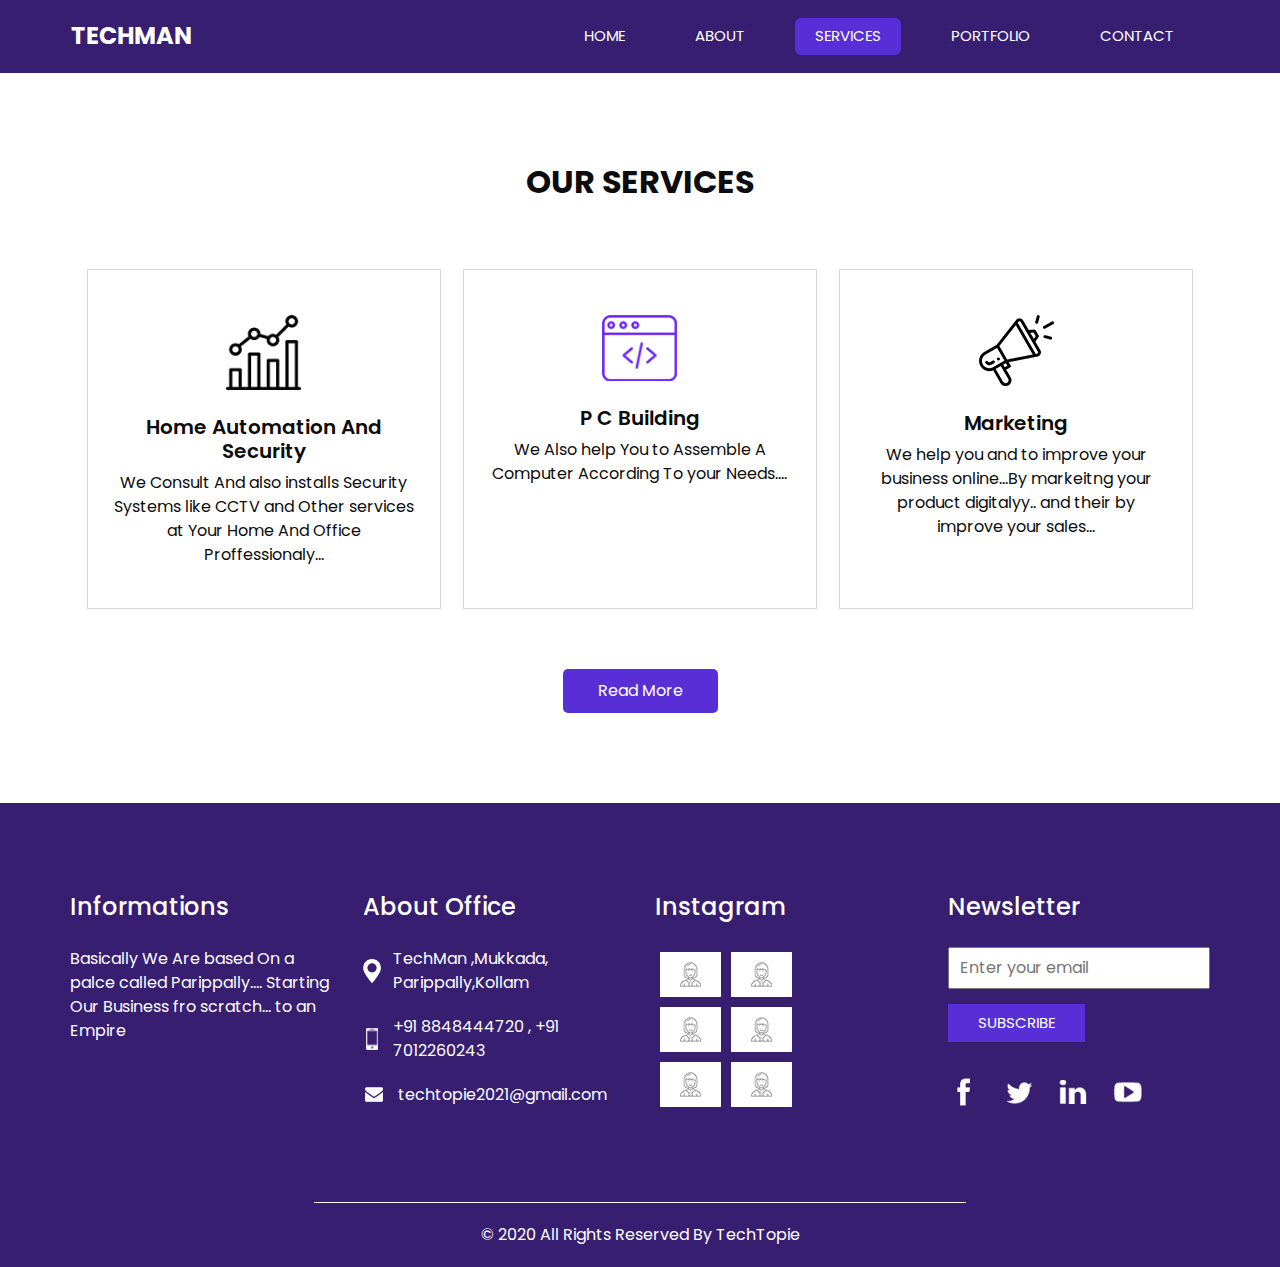
<file: service.html>
<!DOCTYPE html>
<html>

<head>
  <!-- Basic -->
  <meta charset="utf-8" />
  <meta http-equiv="X-UA-Compatible" content="IE=edge" />
  <!-- Mobile Metas -->
  <meta name="viewport" content="width=device-width, initial-scale=1, shrink-to-fit=no" />
  <!-- Site Metas -->
  <meta name="keywords" content="" />
  <meta name="description" content="" />
  <meta name="author" content="" />

  <title>TechMan</title>

  <!-- slider stylesheet -->
  <link rel="stylesheet" type="text/css" href="https://cdnjs.cloudflare.com/ajax/libs/OwlCarousel2/2.1.3/assets/owl.carousel.min.css" />

  <!-- bootstrap core css -->
  <link rel="stylesheet" type="text/css" href="css/bootstrap.css" />

  <!-- fonts style -->
  <link href="https://fonts.googleapis.com/css?family=Poppins:400,600,700&display=swap" rel="stylesheet">
  <!-- Custom styles for this template -->
  <link href="css/style.css" rel="stylesheet" />
  <!-- responsive style -->
  <link href="css/responsive.css" rel="stylesheet" />
</head>

<body class="sub_page">

  <div class="hero_area">
    <!-- header section strats -->
    <header class="header_section">
      <div class="container">
        <nav class="navbar navbar-expand-lg custom_nav-container ">
          <a class="navbar-brand" href="index.html">
            <span>
              TechMan
            </span>
          </a>
          </a>
          <button class="navbar-toggler" type="button" data-toggle="collapse" data-target="#navbarSupportedContent" aria-controls="navbarSupportedContent" aria-expanded="false" aria-label="Toggle navigation">
            <span class="s-1"> </span>
            <span class="s-2"> </span>
            <span class="s-3"> </span>
          </button>

          <div class="collapse navbar-collapse" id="navbarSupportedContent">
            <div class="d-flex ml-auto flex-column flex-lg-row align-items-center">
              <ul class="navbar-nav  ">
                <li class="nav-item ">
                  <a class="nav-link" href="index.html">Home <span class="sr-only">(current)</span></a>
                </li>
                <li class="nav-item">
                  <a class="nav-link" href="about.html"> About</a>
                </li>
                <li class="nav-item active">
                  <a class="nav-link" href="service.html"> Services </a>
                </li>
                <li class="nav-item">
                  <a class="nav-link" href="portfolio.html"> Portfolio </a>
                </li>
                <li class="nav-item">
                  <a class="nav-link" href="contact.html">Contact </a>
                </li>
              </ul>
            </div>
          </div>
        </nav>
      </div>
    </header>
    <!-- end header section -->
  </div>


  <!-- service section -->
  <section class="service_section layout_padding">
    <div class="container">
      <div class="heading_container">
        <h2>
          Our Services
        </h2>
      </div>

      <div class="service_container">
        <div class="box">
          <div class="img-box">
            <img src="images/s-1.png" class="img1" alt="">
            <img src="images/s-1-color.png" class="img2" alt="">
          </div>
          <div class="detail-box">
            <h5>
              Home Automation And Security
            </h5>
            <p>
              We Consult And also installs Security Systems like 
              CCTV and Other services at 
              Your Home And Office Proffessionaly...
            </p>
          </div>
        </div>
        <div class="box active">
          <div class="img-box">
            <img src="images/s-2.png" class="img1" alt="">
            <img src="images/s-2-color.png" class="img2" alt="">
          </div>
          <div class="detail-box">
            <h5>
              P C Building

            </h5>
            <p>
              We Also help You to Assemble A Computer According To your 
              Needs....
            </p>
          </div>
        </div>
        <div class="box">
          <div class="img-box">
            <img src="images/s-3.png" class="img1" alt="">
            <img src="images/s-3-color.png" class="img2" alt="">
          </div>
          <div class="detail-box">
            <h5>
              Marketing
            </h5>
            <p>
              We help you and to improve your business online...By markeitng your product digitalyy.. 
              and their by improve your sales... 
            </p>
          </div>
        </div>
      </div>
      <div class="btn-box">
        <a href="">
          Read More
        </a>
      </div>
    </div>
  </section>
  <!-- end service section -->

  <div class="footer_bg">



    <!-- info section -->
    <section class="info_section ">
      <div class="container">
        <div class="row">
          <div class="col-md-3 mb-4 mb-md-0 d-flex d-md-block flex-column align-items-center text-center text-md-left ">
            <div class="info_info">
              <h5>
                Informations
              </h5>
              <p>
                Basically We Are based On a palce called Parippally.... 
                Starting Our Business fro  scratch... to an Empire
              </p>
            </div>
          </div>
          <div class="col-md-3 mb-4 mb-md-0 d-flex d-md-block flex-column align-items-center text-center text-md-left ">
            <div class="info_contact">
              <h5>
                About Office
              </h5>
              <div>
                <div class="img-box">
                  <img src="images/location-white.png" width="18px" alt="">
                </div>
                <p>
                  TechMan ,Mukkada, Parippally,Kollam
                </p>
              </div>
              <div>
                <div class="img-box">
                  <img src="images/telephone-white.png" width="12px" alt="">
                </div>
                <p>
                  +91 8848444720 , +91 7012260243
                </p>
              </div>
              <div>
                <div class="img-box">
                  <img src="images/envelope-white.png" width="18px" alt="">
                </div>
                <p>
                  techtopie2021@gmail.com
                </p>
              </div>
            </div>
          </div>
          <div class="col-md-3 mb-4 mb-md-0 d-flex d-md-block flex-column align-items-center text-center text-md-left ">
            <div class="info_insta">
              <h5>
                Instagram
              </h5>
              <div class="insta_container">
                <div>
                  <a href="">
                    <div class="insta-box b-1">
                      <img src="images/insta.png" alt="">
                    </div>
                  </a>
                  <a href="">
                    <div class="insta-box b-2">
                      <img src="images/insta.png" alt="">
                    </div>
                  </a>
                </div>

                <div>
                  <a href="">
                    <div class="insta-box b-3">
                      <img src="images/insta.png" alt="">
                    </div>
                  </a>
                  <a href="">
                    <div class="insta-box b-4">
                      <img src="images/insta.png" alt="">
                    </div>
                  </a>
                </div>
                <div>
                  <a href="">
                    <div class="insta-box b-3">
                      <img src="images/insta.png" alt="">
                    </div>
                  </a>
                  <a href="">
                    <div class="insta-box b-4">
                      <img src="images/insta.png" alt="">
                    </div>
                  </a>
                </div>
              </div>
            </div>
          </div>
          <div class="col-md-3 d-flex d-md-block flex-column align-items-center text-center text-md-left ">
            <div class="info_form ">
              <h5>
                Newsletter
              </h5>
              <form action="">
                <input type="email" placeholder="Enter your email">
                <button>
                  Subscribe
                </button>
              </form>
              <div class="social_box">
                <a href="">
                  <img src="images/fb.png" alt="">
                </a>
                <a href="">
                  <img src="images/twitter.png" alt="">
                </a>
                <a href="">
                  <img src="images/linkedin.png" alt="">
                </a>
                <a href="">
                  <img src="images/youtube.png" alt="">
                </a>
              </div>
            </div>
          </div>
        </div>
      </div>
    </section>

    <!-- end info_section -->


    <!-- footer section -->
    <section class="container-fluid footer_section">
      <div class="container">
        <div class="row">
          <div class="col-lg-7 col-md-9 mx-auto">
            <p>
              &copy; 2020 All Rights Reserved By
              <a href="index.html">TechTopie</a>
            </p>
          </div>
        </div>
      </div>
    </section>
    <!-- footer section -->

  </div>



  <script type="text/javascript" src="js/jquery-3.4.1.min.js"></script>
  <script type="text/javascript" src="js/bootstrap.js"></script>

</body>

</html>
</file>
<file: css/style.css>
body {
  font-family: "Poppins", sans-serif;
  color: #0c0c0c;
  background-color: #ffffff;
}

.layout_padding {
  padding-top: 90px;
  padding-bottom: 90px;
}

.layout_padding2 {
  padding-top: 45px;
  padding-bottom: 45px;
}

.layout_padding2-top {
  padding-top: 45px;
}

.layout_padding2-bottom {
  padding-bottom: 45px;
}

.layout_padding-top {
  padding-top: 90px;
}

.layout_padding-bottom {
  padding-bottom: 90px;
}

.heading_container {
  display: -webkit-box;
  display: -ms-flexbox;
  display: flex;
  -webkit-box-orient: vertical;
  -webkit-box-direction: normal;
      -ms-flex-direction: column;
          flex-direction: column;
  -webkit-box-align: start;
      -ms-flex-align: start;
          align-items: flex-start;
  text-align: center;
}

.heading_container h2 {
  position: relative;
  font-weight: bold;
  text-transform: uppercase;
}

/*header section*/
.hero_area {
  height: 98vh;
  position: relative;
  display: -webkit-box;
  display: -ms-flexbox;
  display: flex;
  -webkit-box-orient: vertical;
  -webkit-box-direction: normal;
      -ms-flex-direction: column;
          flex-direction: column;
  background-image: url(../images/hero-bg.png);
  background-size: cover;
  background-position: bottom;
}

.sub_page .hero_area {
  height: auto;
  background: none;
  background-color: #371e71;
}

.sub_page .footer_bg {
  background: none;
  background-color: #371e71;
}

.sub_page .footer_bg .info_section {
  padding-top: 90px;
}

.header_section .container {
  padding: 0;
}

.header_section .nav_container {
  margin: 0 auto;
}

.custom_nav-container .navbar-nav .nav-item .nav-link {
  padding: 7px 20px;
  margin: 10px 15px;
  color: #ffffff;
  text-align: center;
  border-radius: 6px;
  text-transform: uppercase;
  font-size: 15px;
}

.custom_nav-container .navbar-nav .nav-item.active .nav-link, .custom_nav-container .navbar-nav .nav-item:hover .nav-link {
  background-color: #582fd7;
}

a,
a:hover,
a:focus {
  text-decoration: none;
}

a:hover,
a:focus {
  color: initial;
}

.btn,
.btn:focus {
  outline: none !important;
  -webkit-box-shadow: none;
          box-shadow: none;
}

.custom_nav-container .nav_search-btn {
  background-image: url(../images/search-icon.png);
  background-size: 22px;
  background-repeat: no-repeat;
  background-position-y: 7px;
  width: 35px;
  height: 35px;
  padding: 0;
  border: none;
}

.navbar-brand span {
  font-size: 24px;
  font-weight: 700;
  color: #ffffff;
  text-transform: uppercase;
}

.custom_nav-container {
  z-index: 99999;
}

.navbar-expand-lg .navbar-collapse {
  -webkit-box-align: end;
      -ms-flex-align: end;
          align-items: flex-end;
}

.custom_nav-container .navbar-toggler {
  outline: none;
}

.custom_nav-container .navbar-toggler {
  padding: 0;
  width: 37px;
  height: 42px;
}

.custom_nav-container .navbar-toggler span {
  display: block;
  width: 35px;
  height: 4px;
  background-color: #ffffff;
  margin: 7px 0;
  -webkit-transition: all .3s;
  transition: all .3s;
}

.custom_nav-container .navbar-toggler[aria-expanded="true"] .s-1 {
  -webkit-transform: rotate(45deg);
          transform: rotate(45deg);
  margin: 0;
  margin-bottom: -4px;
}

.custom_nav-container .navbar-toggler[aria-expanded="true"] .s-2 {
  display: none;
}

.custom_nav-container .navbar-toggler[aria-expanded="true"] .s-3 {
  -webkit-transform: rotate(-45deg);
          transform: rotate(-45deg);
  margin: 0;
  margin-top: -4px;
}

.custom_nav-container .navbar-toggler[aria-expanded="false"] .s-1,
.custom_nav-container .navbar-toggler[aria-expanded="false"] .s-2,
.custom_nav-container .navbar-toggler[aria-expanded="false"] .s-3 {
  -webkit-transform: none;
          transform: none;
}

/*end header section*/
/* slider section */
.slider_section {
  -webkit-box-flex: 1;
      -ms-flex: 1;
          flex: 1;
  display: -webkit-box;
  display: -ms-flexbox;
  display: flex;
  -webkit-box-align: center;
      -ms-flex-align: center;
          align-items: center;
  position: relative;
  z-index: 2;
  color: #3b3a3a;
  padding-bottom: 90px;
}

.slider_section .row {
  -webkit-box-align: center;
      -ms-flex-align: center;
          align-items: center;
}

.slider_section div#carouselExampleIndicators {
  width: 100%;
  position: unset;
}

.slider_section .detail_box {
  color: #ffffff;
}

.slider_section .detail_box h1 span {
  color: #fbb03b;
}

.slider_section .detail_box p {
  margin-top: 20px;
}

.slider_section .detail_box a {
  display: inline-block;
  padding: 10px 45px;
  background-color: #582fd7;
  color: #ffffff;
  border-radius: 5px;
  margin-top: 35px;
}

.slider_section .detail_box a:hover {
  background-color: #6944db;
}

.slider_section .img-box img {
  width: 100%;
}

.slider_section .slider_number-container {
  position: absolute;
  top: 8%;
  left: 10%;
  display: -webkit-box;
  display: -ms-flexbox;
  display: flex;
}

.slider_section .carousel_btn-container {
  width: 95px;
  position: absolute;
  bottom: 120px;
  display: -webkit-box;
  display: -ms-flexbox;
  display: flex;
  -webkit-box-pack: justify;
      -ms-flex-pack: justify;
          justify-content: space-between;
  right: 50%;
  z-index: 999;
  -webkit-transform: translateX(50%);
          transform: translateX(50%);
}

.slider_section .carousel_btn-container .carousel-control-prev,
.slider_section .carousel_btn-container .carousel-control-next {
  position: relative;
  width: 45px;
  height: 45px;
  border: none;
  border-radius: 100%;
  opacity: 1;
  background-repeat: no-repeat;
  background-size: 8px;
  background-position: center;
}

.slider_section .carousel_btn-container .carousel-control-prev {
  background-image: url(../images/prev.png);
  background-color: #ffffff;
}

.slider_section .carousel_btn-container .carousel-control-next {
  background-image: url(../images/next.png);
  background-color: #582fd7;
}

.service_section {
  text-align: center;
}

.service_section .heading_container {
  -webkit-box-align: center;
      -ms-flex-align: center;
          align-items: center;
}

.service_section .service_container {
  display: -webkit-box;
  display: -ms-flexbox;
  display: flex;
  -webkit-box-pack: center;
      -ms-flex-pack: center;
          justify-content: center;
  padding: 35px 0;
  -ms-flex-wrap: wrap;
      flex-wrap: wrap;
}

.service_section .service_container .box {
  margin: 25px 1%;
  -ms-flex-preferred-size: 31%;
      flex-basis: 31%;
  border: 1px solid #d7d6d6;
  padding: 45px 25px 25px;
}

.service_section .service_container .box .img-box {
  display: -webkit-box;
  display: -ms-flexbox;
  display: flex;
  -webkit-box-pack: center;
      -ms-flex-pack: center;
          justify-content: center;
  -webkit-box-align: center;
      -ms-flex-align: center;
          align-items: center;
  background-color: #ffffff;
  border-radius: 15px;
}

.service_section .service_container .box .img-box img {
  width: 75px;
}

.service_section .service_container .box .img-box .img2 {
  display: none;
}

.service_section .service_container .box .detail-box {
  margin-top: 25px;
}

.service_section .service_container .box .detail-box h5 {
  font-weight: 600;
  position: relative;
}

.service_section .service_container .box:hover .img-box .img1, .service_section .service_container .box.active .img-box .img1 {
  display: none;
}

.service_section .service_container .box:hover .img-box .img2, .service_section .service_container .box.active .img-box .img2 {
  display: inline-block;
}

.service_section .btn-box {
  display: -webkit-box;
  display: -ms-flexbox;
  display: flex;
  -webkit-box-pack: center;
      -ms-flex-pack: center;
          justify-content: center;
}

.service_section .btn-box a {
  display: inline-block;
  padding: 10px 35px;
  background-color: #582fd7;
  color: #ffffff;
  border-radius: 5px;
}

.service_section .btn-box a:hover {
  background-color: #6944db;
}

.about_section {
  background-color: #f8f7fb;
}

.about_section .row {
  -webkit-box-align: center;
      -ms-flex-align: center;
          align-items: center;
}

.about_section .img-box {
  margin-left: 10%;
  margin-right: 5%;
}

.about_section .img-box img {
  width: 100%;
}

.about_section .detail-box {
  margin-right: 15%;
}

.about_section .detail-box p {
  margin-top: 25px;
}

.about_section .detail-box a {
  display: inline-block;
  padding: 10px 35px;
  background-color: #582fd7;
  color: #ffffff;
  border-radius: 5px;
  margin: 25px 0 45px 0;
}

.about_section .detail-box a:hover {
  background-color: #6944db;
}

.portfolio_section .heading_container {
  -webkit-box-align: center;
      -ms-flex-align: center;
          align-items: center;
}

.portfolio_section .col-md-4 {
  padding: 0;
}

.portfolio_section .img-box {
  position: relative;
  margin: 10px;
}

.portfolio_section .img-box img {
  width: 100%;
}

.portfolio_section .img-box a {
  display: -webkit-box;
  display: -ms-flexbox;
  display: flex;
  position: absolute;
  opacity: 0;
  -webkit-box-align: center;
      -ms-flex-align: center;
          align-items: center;
  -webkit-box-pack: center;
      -ms-flex-pack: center;
          justify-content: center;
  width: 50px;
  height: 50px;
  border-radius: 100%;
  background-color: #ffffff;
  top: 50%;
  left: 50%;
  -webkit-transform: translate(-50%, -50%);
          transform: translate(-50%, -50%);
  -webkit-transition: opacity 0.2s;
  transition: opacity 0.2s;
}

.portfolio_section .img-box a img {
  width: 20px;
  opacity: 0;
  -webkit-transition: opacity 0.2s;
  transition: opacity 0.2s;
}

.portfolio_section .img-box::before {
  content: "";
  position: absolute;
  top: 50%;
  left: 50%;
  -webkit-transform: translate(-50%, -50%);
          transform: translate(-50%, -50%);
  width: 0;
  height: 0;
  background-color: rgba(37, 28, 229, 0.8);
  border-radius: 7px;
  -webkit-transition: all 0.1s;
  transition: all 0.1s;
}

.portfolio_section .img-box:hover::before {
  width: 90%;
  height: 90%;
}

.portfolio_section .img-box:hover a {
  opacity: 1;
}

.portfolio_section .img-box:hover a img {
  opacity: 1;
}

.portfolio_section .btn-box {
  display: -webkit-box;
  display: -ms-flexbox;
  display: flex;
  -webkit-box-pack: center;
      -ms-flex-pack: center;
          justify-content: center;
  margin-top: 55px;
}

.portfolio_section .btn-box a {
  display: inline-block;
  padding: 10px 35px;
  background-color: #582fd7;
  color: #ffffff;
  border-radius: 5px;
}

.portfolio_section .btn-box a:hover {
  background-color: #6944db;
}

/* contact section */
.contact_section .heading_container {
  -webkit-box-align: center;
      -ms-flex-align: center;
          align-items: center;
}

.contact_section .contact-form {
  padding: 25px;
  border-radius: 20px;
}

.contact_section .contact-form input {
  border: none;
  outline: none;
  background-color: transparent;
  width: 100%;
  margin: 15px 0;
  padding: 10px 20px;
  border: 1px solid rgba(0, 0, 0, 0.4);
  border-radius: 30px;
}

.contact_section .contact-form input.input_message {
  height: 175px;
}

.contact_section .contact-form input::-webkit-input-placeholder {
  color: #3d3c3c;
}

.contact_section .contact-form input:-ms-input-placeholder {
  color: #3d3c3c;
}

.contact_section .contact-form input::-ms-input-placeholder {
  color: #3d3c3c;
}

.contact_section .contact-form input::placeholder {
  color: #3d3c3c;
}

.contact_section .contact-form button {
  border: none;
  outline: none;
  display: inline-block;
  padding: 10px 45px;
  background-color: #582fd7;
  color: #ffffff;
  border-radius: 5px;
  text-transform: uppercase;
  margin-top: 25px;
}

.contact_section .contact-form button:hover {
  background-color: #6944db;
}

/* end contact section */
.footer_bg {
  background-image: url(../images/footer-bg.png);
  background-size: cover;
  background-position: top;
}

.info_section {
  color: #ffffff;
  padding-top: 195px;
  padding-bottom: 75px;
}

.info_section h5 {
  margin-bottom: 25px;
  font-size: 24px;
}

.info_section .info_insta .insta_container > div {
  display: -webkit-box;
  display: -ms-flexbox;
  display: flex;
}

.info_section .info_insta .insta_container img {
  width: 100%;
}

.info_section .info_insta .insta_container .insta-box {
  margin: 5px;
  display: -webkit-box;
  display: -ms-flexbox;
  display: flex;
  -webkit-box-align: stretch;
      -ms-flex-align: stretch;
          align-items: stretch;
  background-color: #ffffff;
  padding: 10px 20px;
}

.info_section .info_contact .img-box {
  width: 35px;
  display: -webkit-box;
  display: -ms-flexbox;
  display: flex;
  -webkit-box-pack: center;
      -ms-flex-pack: center;
          justify-content: center;
}

.info_section .info_contact p {
  margin: 0;
}

.info_section .info_contact > div {
  display: -webkit-box;
  display: -ms-flexbox;
  display: flex;
  -webkit-box-align: center;
      -ms-flex-align: center;
          align-items: center;
  margin: 20px 0;
}

.info_section .info_contact > div img {
  height: auto;
  margin-right: 12px;
}

.info_section .info_form form input {
  outline: none;
  width: 100%;
  padding: 7px 10px;
}

.info_section .info_form form button {
  border: none;
  display: inline-block;
  padding: 8px 30px;
  background-color: #582fd7;
  color: #ffffff;
  border-radius: 0;
  margin-top: 15px;
  text-transform: uppercase;
  font-size: 15px;
}

.info_section .info_form form button:hover {
  background-color: #6944db;
}

.info_section .info_form .social_box {
  margin-top: 35px;
  width: 100%;
  display: -webkit-box;
  display: -ms-flexbox;
  display: flex;
}

.info_section .info_form .social_box a {
  margin-right: 25px;
}

/* footer section*/
.footer_section {
  display: -webkit-box;
  display: -ms-flexbox;
  display: flex;
  -webkit-box-pack: center;
      -ms-flex-pack: center;
          justify-content: center;
  position: relative;
}

.footer_section p {
  color: #ffffff;
  margin: 0 auto;
  text-align: center;
  padding: 20px;
  border-top: 1px solid #ffffff;
}

.footer_section a {
  color: #ffffff;
}
.imgbox2{
  height: 20px;
  width:20px

}
/*# sourceMappingURL=style.css.map */
</file>
<file: css/responsive.css>
@media (max-width: 1120px) {}

@media (max-width: 992px) {

  .hero_area {
    height: auto;
  }

  .slider_section {

    padding-top: 75px;
    padding-bottom: 150px;

  }

  .about_section .img-box {
    margin: 0 5%;
  }

  .about_section .detail-box {
    margin-right: 5%;
  }

  .service_section .service_container .box {
    -ms-flex-preferred-size: 48%;
    flex-basis: 48%;
  }


}

@media (max-width: 768px) {


  .slider_section .detail_box {
    text-align: center;
  }

  .slider_section .img-box {

    margin: 75px 0;

  }

  .about_section .img-box {
    margin: 0;
    margin-bottom: 55px;
  }

  .about_section .detail-box {
    margin-right: 0;
  }

  .contact_section .contact-form {
    padding: 25px 0;
  }

  .info_section .info_contact {

    display: flex;
    flex-direction: column;
    align-items: center;

  }

  .info_section .info_form .social_box {
    justify-content: center;
  }

  .info_section .info_form .social_box a {
    margin: 0 10px;
  }
}

@media (max-width: 576px) {
  .service_section .service_container .box {
    -ms-flex-preferred-size: 98%;
    flex-basis: 98%;
  }
}

@media (max-width: 480px) {}

@media (max-width: 420px) {}

@media (max-width: 360px) {}

@media (min-width: 1200px) {
  .container {
    max-width: 1170px;
  }
}
</file>
